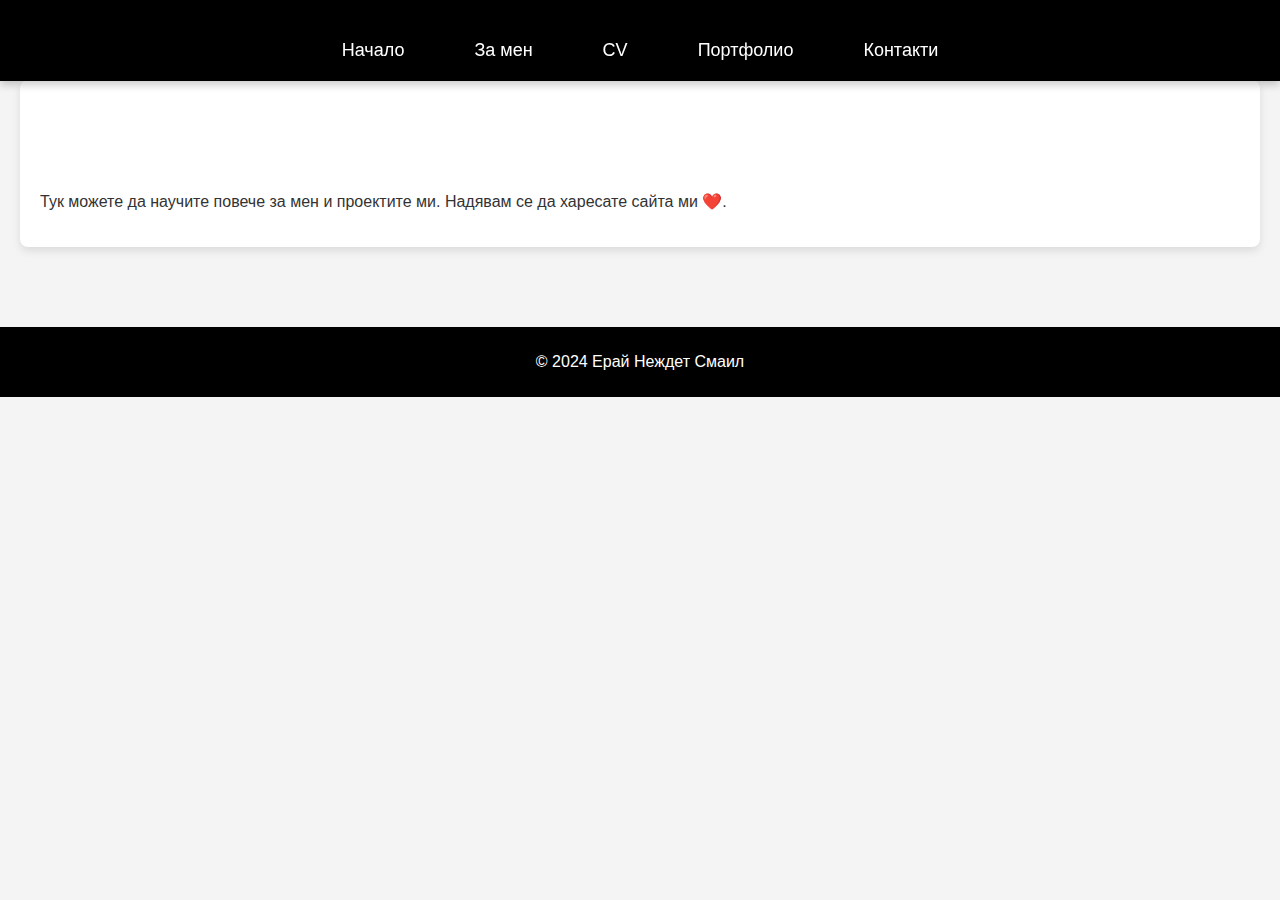
<file: CV Site/index.html>
<!DOCTYPE html>
<html lang="bg">
<head>
    <meta charset="UTF-8">
    <meta name="viewport" content="width=device-width, initial-scale=1.0">
    <title>Начална страница</title>
    <link rel="stylesheet" href="style.css">
    <style>
        .button {
            display: inline-block;
            padding: 10px 20px;
            margin-top: 20px;
            background-color: #000000; 
            color: white; 
            text-align: center;
            text-decoration: none; 
            border-radius: 5px; 
            transition: background-color 0.3s; 
        }

        .button:hover {
            background-color: #0056b3; 
        }
    </style>
</head>
<body>
    <header>
        <nav>
            <ul>
                <li><a href="index.html" class="button animated-button">Начало</a></li>
                <li><a href="about.html" class="button animated-button">За мен</a></li>
                <li><a href="cv.html" class="button animated-button">CV</a></li>
                <li><a href="portfolio.html" class="button animated-button">Портфолио</a></li>
                <li><a href="contact.html" class="button animated-button">Контакти</a></li>
            </ul>
        </nav>
    </header>

    <main>
        <section id="welcome">
            <h1 class="animated-text">Добре дошли на моя портфолио сайт!</h1>
            <p>Тук можете да научите повече за мен и проектите ми. Надявам се да харесате сайта ми ❤️.</p>
        </section>
    </main>

    <footer>
        <p>© 2024 Ерай Неждет Смаил</p>
    </footer>
</body>
</html>
</file>
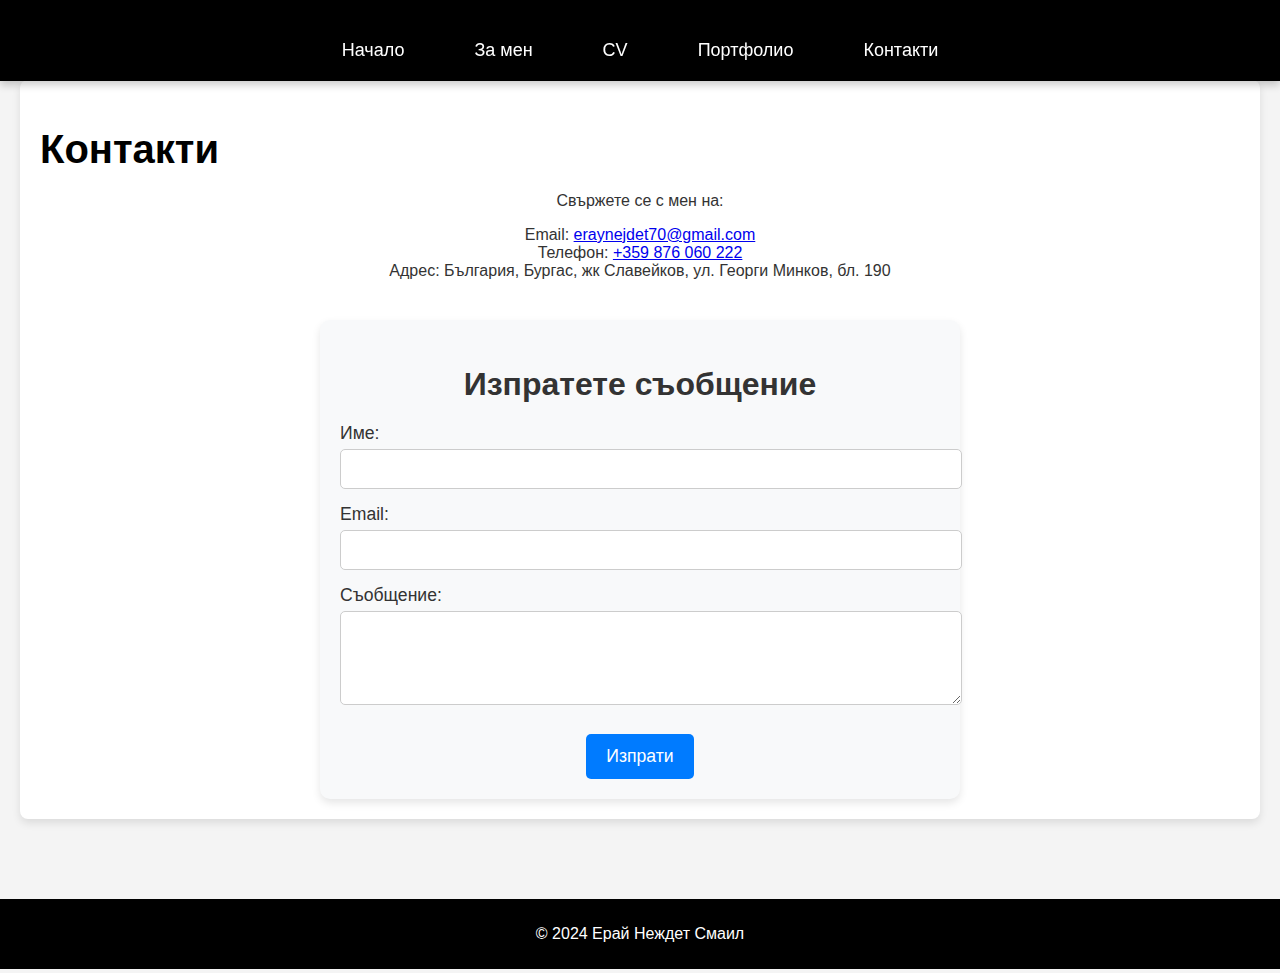
<file: CV Site/contact.html>
<!DOCTYPE html>
<html lang="bg">
<head>
    <meta charset="UTF-8">
    <meta name="viewport" content="width=device-width, initial-scale=1.0">
    <title>Контакти</title>
    <link rel="stylesheet" href="style.css">
    <style>
        .button {
            display: inline-block;
            padding: 10px 20px;
            margin-top: 20px;
            background-color: #000000; 
            color: white; 
            text-align: center;
            text-decoration: none; 
            border-radius: 5px; 
            transition: background-color 0.3s; 
        }

        .button:hover {
            background-color: #0056b3; 
        }
    </style>
</head>
<body>
    <header>
        <nav>
            <ul>
                <li><a href="index.html" class="button animated-button">Начало</a></li>
                <li><a href="about.html" class="button animated-button">За мен</a></li>
                <li><a href="cv.html" class="button animated-button">CV</a></li>
                <li><a href="portfolio.html" class="button animated-button">Портфолио</a></li>
                <li><a href="contact.html" class="button animated-button">Контакти</a></li>
            </ul>
        </nav>
    </header>

    <main>
        <section id="contact">
            <h1>Контакти</h1>
            <p style="text-align: center;">Свържете се с мен на:</p>
            <ul style="list-style-type: none; padding: 0; text-align: center;">
                <li>Email: <a href="mailto:eraynejdet70@gmail.com">eraynejdet70@gmail.com</a></li>
                <li>Телефон: <a href="tel:+359876060222">+359 876 060 222</a></li>
                <li>Адрес: България, Бургас, жк Славейков, ул. Георги Минков, бл. 190</li>
            </ul>

            <div id="email-form">
                <h2>Изпратете съобщение</h2>
                <form action="send_email.php" method="POST" class="contact-form">
                    <div class="form-group">
                        <label for="name">Име:</label>
                        <input type="text" id="name" name="name" required>
                    </div>

                    <div class="form-group">
                        <label for="email">Email:</label>
                        <input type="email" id="email" name="email" required>
                    </div>

                    <div class="form-group">
                        <label for="message">Съобщение:</label>
                        <textarea id="message" name="message" rows="4" required></textarea>
                    </div>

                    <button type="submit" class="submit-button">Изпрати</button>
                </form>
            </div>
        </section>
    </main>

    <footer>
        <p>© 2024 Ерай Неждет Смаил</p>
    </footer>
</body>
</html>
</file>
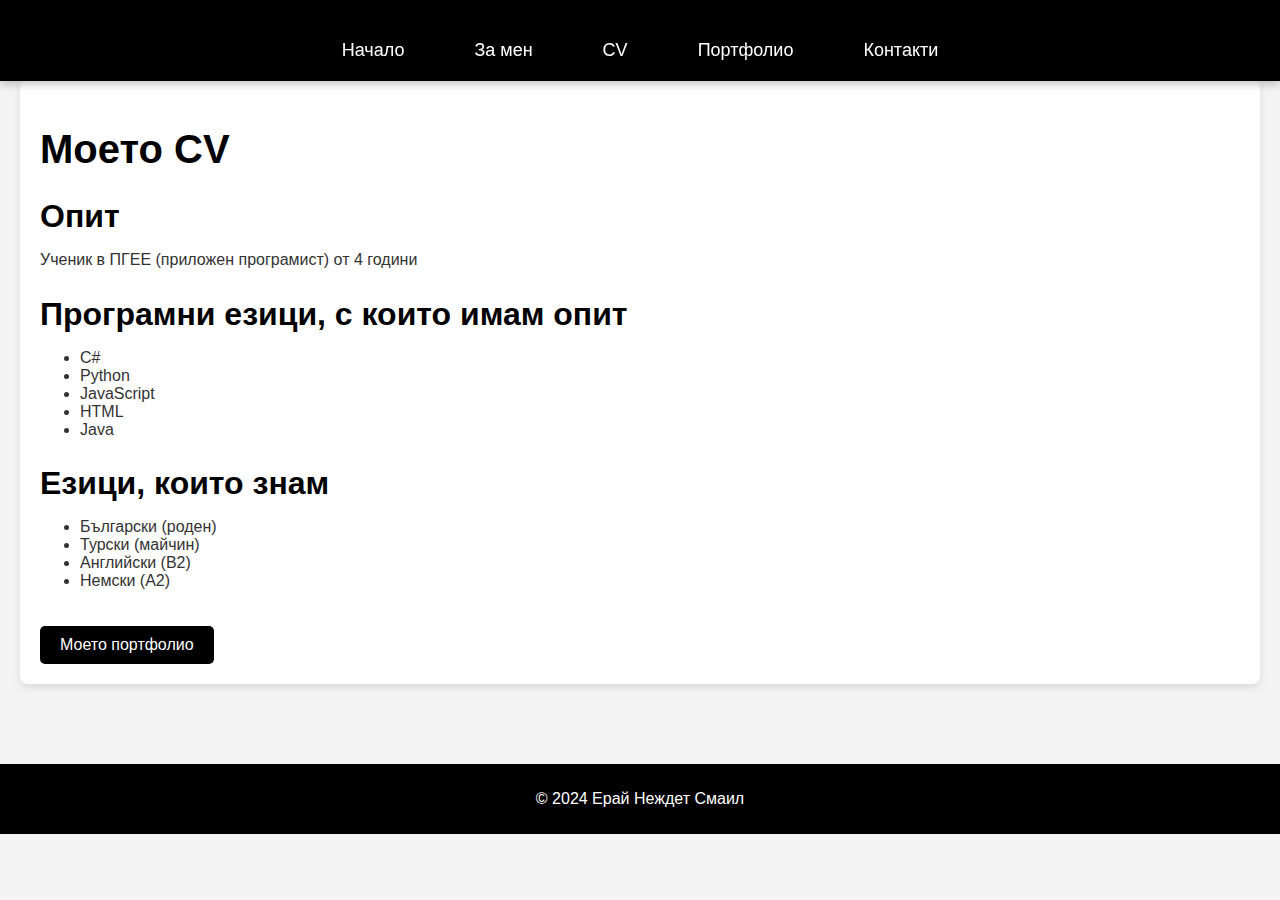
<file: CV Site/cv.html>
<!DOCTYPE html>
<html lang="bg">
<head>
    <meta charset="UTF-8">
    <meta name="viewport" content="width=device-width, initial-scale=1.0">
    <title>CV</title>
    <link rel="stylesheet" href="style.css">
    <style>
        .button {
            display: inline-block;
            padding: 10px 20px;
            margin-top: 20px;
            background-color: #000000; 
            color: white; 
            text-align: center;
            text-decoration: none; 
            border-radius: 5px; 
            transition: background-color 0.3s; 
        }

        .button:hover {
            background-color: #0056b3; 
        }
    </style>
</head>
<body>
    <header>
        <nav>
            <ul>
                <li><a href="index.html" class="button animated-button">Начало</a></li>
                <li><a href="about.html" class="button animated-button">За мен</a></li>
                <li><a href="cv.html" class="button animated-button">CV</a></li>
                <li><a href="portfolio.html" class="button animated-button">Портфолио</a></li>
                <li><a href="contact.html" class="button animated-button">Контакти</a></li>
            </ul>
        </nav>
    </header>

    <main>
        <section id="cv">
            <h1>Моето CV</h1>
            <div class="cv-details">
                <h2>Опит</h2>
                <p>Ученик в ПГЕЕ (приложен програмист) от 4 години</p>

                <h2>Програмни езици, с които имам опит</h2>
                <ul>
                    <li>C#</li>
                    <li>Python</li>
                    <li>JavaScript</li>
                    <li>HTML</li>
                    <li>Java</li>
                </ul>

                <h2>Езици, които знам</h2>
                <ul>
                    <li>Български (роден)</li>
                    <li>Турски (майчин)</li>
                    <li>Английски (B2)</li>
                    <li>Немски (A2)</li>
                </ul>
            </div>
            <a href="portfolio.html" class="button">Моето портфолио</a>
        </section>
    </main>

    <footer>
        <p>© 2024 Ерай Неждет Смаил</p>
    </footer>
</body>
</html>
</file>
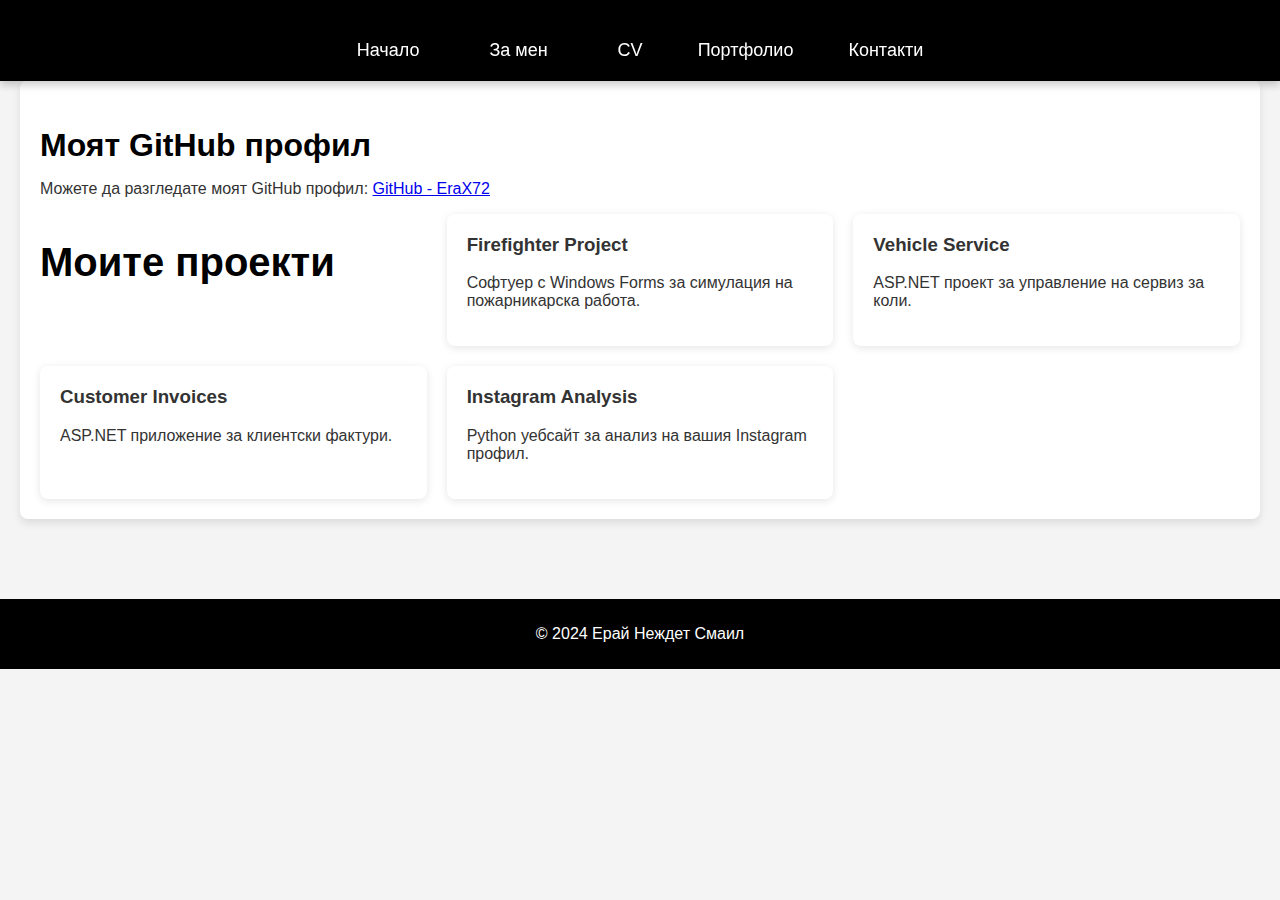
<file: CV Site/portfolio.html>
<!DOCTYPE html>
<html lang="bg">
<head>
    <meta charset="UTF-8">
    <meta name="viewport" content="width=device-width, initial-scale=1.0">
    <title>Портфолио</title>
    <link rel="stylesheet" href="style.css">
    <style>
        .button {
            display: inline-block;
            padding: 10px 20px;
            margin-top: 20px;
            background-color: #000000; 
            color: white; 
            text-align: center;
            text-decoration: none; 
            border-radius: 5px; 
            transition: background-color 0.3s; 
        }

        .button:hover {
            background-color: #0056b3; 
        }
    </style>
</head>
<body>
    <header>
        <nav>
            <ul>
                <li><a href="index.html" class="button animated-button">Начало</a></li>
                <li><a href="about.html" class="button animated-button">За мен</a></li>
                <li><a href="cv.html" class="button animated-button">CV</a></li>
                <a href="portfolio.html" class="button animated-button">Портфолио</a>
                <li><a href="contact.html" class="button animated-button">Контакти</a></li>
            </ul>
        </nav>
    </header>

    <main>
        <section id="github">
            <h2>Моят GitHub профил</h2>
            <p>Можете да разгледате моят GitHub профил: 
                <a href="https://github.com/EraX72" target="_blank">GitHub - EraX72</a>
            </p>
        </section>

        <section id="projects" class="project-section">
            <h1>Моите проекти</h1>
            <div class="project-card">
                <h3>Firefighter Project</h3>
                <p>Софтуер с Windows Forms за симулация на пожарникарска работа.</p>
            </div>
            <div class="project-card">
                <h3>Vehicle Service</h3>
                <p>ASP.NET проект за управление на сервиз за коли.</p>
            </div>
            <div class="project-card">
                <h3>Customer Invoices</h3>
                <p>ASP.NET приложение за клиентски фактури.</p>
            </div>
            <div class="project-card">
                <h3>Instagram Analysis</h3>
                <p>Python уебсайт за анализ на вашия Instagram профил.</p>
            </div>
        </section>
    </main>

    <footer>
        <p>© 2024 Ерай Неждет Смаил</p>
    </footer>
</body>
</html>
</file>
<file: CV Site/style.css>
/* Global Styles */
body {
    font-family: 'Arial', sans-serif;
    margin: 0;
    padding: 0;
    background-color: #f4f4f4;
    color: #333;
    transition: background-color 0.3s ease-in-out, color 0.3s ease-in-out;
}

header {
    background-color: #000000;
    color: white;
    padding: 10px 0;
    position: fixed;
    width: 100%;
    top: 0;
    left: 0;
    z-index: 1000;
    box-shadow: 0 4px 8px rgba(0, 0, 0, 0.2);
}

nav ul {
    list-style-type: none;
    margin: 0;
    padding: 0;
    display: flex;
    justify-content: center;
    animation: fadeInDown 1s ease-in-out;
}

nav ul li {
    margin: 0 15px;
}

nav ul li a {
    color: white;
    text-decoration: none;
    font-size: 18px;
    padding: 8px 16px;
    transition: background-color 0.3s ease, transform 0.3s ease;
}

nav ul li a:hover {
    background-color: #555;
    border-radius: 4px;
    transform: scale(1.1);
}

main {
    margin-top: 80px;
    padding: 20px;
    background-color: #fff;
    max-width: 1200px;
    margin: 80px auto;
    box-shadow: 0 4px 8px rgba(0, 0, 0, 0.1);
    border-radius: 8px;
    animation: fadeIn 1.5s ease-in-out;
}

h1, h2 {
    color: #000000;
}

h1 {
    font-size: 2.5rem;
    margin-bottom: 20px;
    animation: fadeInUp 1s ease-in-out;
}

h2 {
    font-size: 2rem;
    margin-bottom: 15px;
    animation: fadeInUp 1s ease-in-out;
}

.project-section {
    display: grid;
    grid-template-columns: repeat(auto-fit, minmax(300px, 1fr));
    gap: 20px;
}

.project-card {
    background-color: #fff;
    padding: 20px;
    border-radius: 8px;
    box-shadow: 0 2px 8px rgba(0, 0, 0, 0.1);
    transition: transform 0.3s ease, box-shadow 0.3s ease;
}

.project-card:hover {
    transform: translateY(-10px);
    box-shadow: 0 4px 16px rgba(0, 0, 0, 0.2);
}

.project-card h3 {
    margin-top: 0;
    transition: color 0.3s ease;
}

.project-card:hover h3 {
    color: #0056b3;
}

footer {
    background-color: #000000;
    color: white;
    text-align: center;
    padding: 10px 0;
    margin-top: 40px;
    animation: fadeInUp 1s ease-in-out;
}

/* Animations */
@keyframes fadeIn {
    from { opacity: 0; }
    to { opacity: 1; }
}

@keyframes fadeInDown {
    from { opacity: 0; transform: translateY(-20px); }
    to { opacity: 1; transform: translateY(0); }
}

@keyframes fadeInUp {
    from { opacity: 0; transform: translateY(20px); }
    to { opacity: 1; transform: translateY(0); }
}

/* Стилове за анимиран текст */
@keyframes fadeIn {
    from {
        opacity: 0;
        transform: translateY(20px);
    }
    to {
        opacity: 1;
        transform: translateY(0);
    }
}

.animated-text {
    opacity: 0;
    animation: fadeIn 2s ease forwards; /* Продължителност на анимацията - 2 секунди */
}
/* Стилове за анимиран бутон */
.animated-button {
    padding: 10px 20px;
    font-size: 18px;
    background-color: #333;
    color: white;
    border: none;
    border-radius: 5px;
    cursor: pointer;
    transition: background-color 0.3s ease, transform 0.3s ease;
}

.animated-button:hover {
    background-color: #0056b3;
    transform: scale(1.1);  /* Увеличава размера на бутона при hover */
}

/* Стилове за Tooltip */
.tooltip {
    position: relative;
    display: inline-block;
}

.tooltip .tooltiptext {
    visibility: hidden;
    width: 160px;
    background-color: #555;
    color: white;
    text-align: center;
    padding: 5px;
    border-radius: 6px;

    /* Позициониране */
    position: absolute;
    z-index: 1;
    bottom: 125%;
    left: 50%;
    margin-left: -80px;

    opacity: 0;
    transition: opacity 0.3s;
}

.tooltip:hover .tooltiptext {
    visibility: visible;
    opacity: 1;
}

/* Анимиран текст с промяна на цвета */
@keyframes colorChange {
    0% { color: #000000; }
    25% { color: #ff4500; }
    50% { color: #32cd32; }
    75% { color: #1e90ff; }
    100% { color: #000000; }
}

.animated-heading {
    animation: colorChange 5s infinite;
}

/* Секция за имейл формата */
#email-form {
    background-color: #f8f9fa;
    padding: 20px;
    margin-top: 40px;
    border-radius: 10px;
    box-shadow: 0 4px 8px rgba(0, 0, 0, 0.1);
    max-width: 600px;
    margin-left: auto;
    margin-right: auto;
}

#email-form h2 {
    text-align: center;
    color: #333;
    margin-bottom: 20px;
}

.contact-form {
    display: flex;
    flex-direction: column;
}

.form-group {
    margin-bottom: 15px;
}

.form-group label {
    display: block;
    font-size: 1.1rem;
    margin-bottom: 5px;
    color: #333;
}

.form-group input, .form-group textarea {
    width: 100%;
    padding: 10px;
    font-size: 1rem;
    border: 1px solid #ccc;
    border-radius: 5px;
    transition: border-color 0.3s ease;
}

.form-group input:focus, .form-group textarea:focus {
    border-color: #007bff;
    outline: none;
}

.submit-button {
    background-color: #007bff;
    color: white;
    border: none;
    padding: 12px 20px;
    font-size: 1.1rem;
    border-radius: 5px;
    cursor: pointer;
    transition: background-color 0.3s ease;
    margin-top: 10px;
    align-self: center;
}

.submit-button:hover {
    background-color: #0056b3;
}

.submit-button:focus {
    outline: none;
}

/* Media queries за по-малки екрани */
@media (max-width: 768px) {
    #email-form {
        padding: 10px;
        margin-top: 20px;
    }

    .form-group input, .form-group textarea {
        font-size: 1rem;
    }

    .submit-button {
        font-size: 1rem;
    }
}


/* Responsive Design */
@media (max-width: 768px) {
    nav ul {
        flex-direction: column;
    }

    .project-section {
        grid-template-columns: 1fr;
    }
}
</file>
